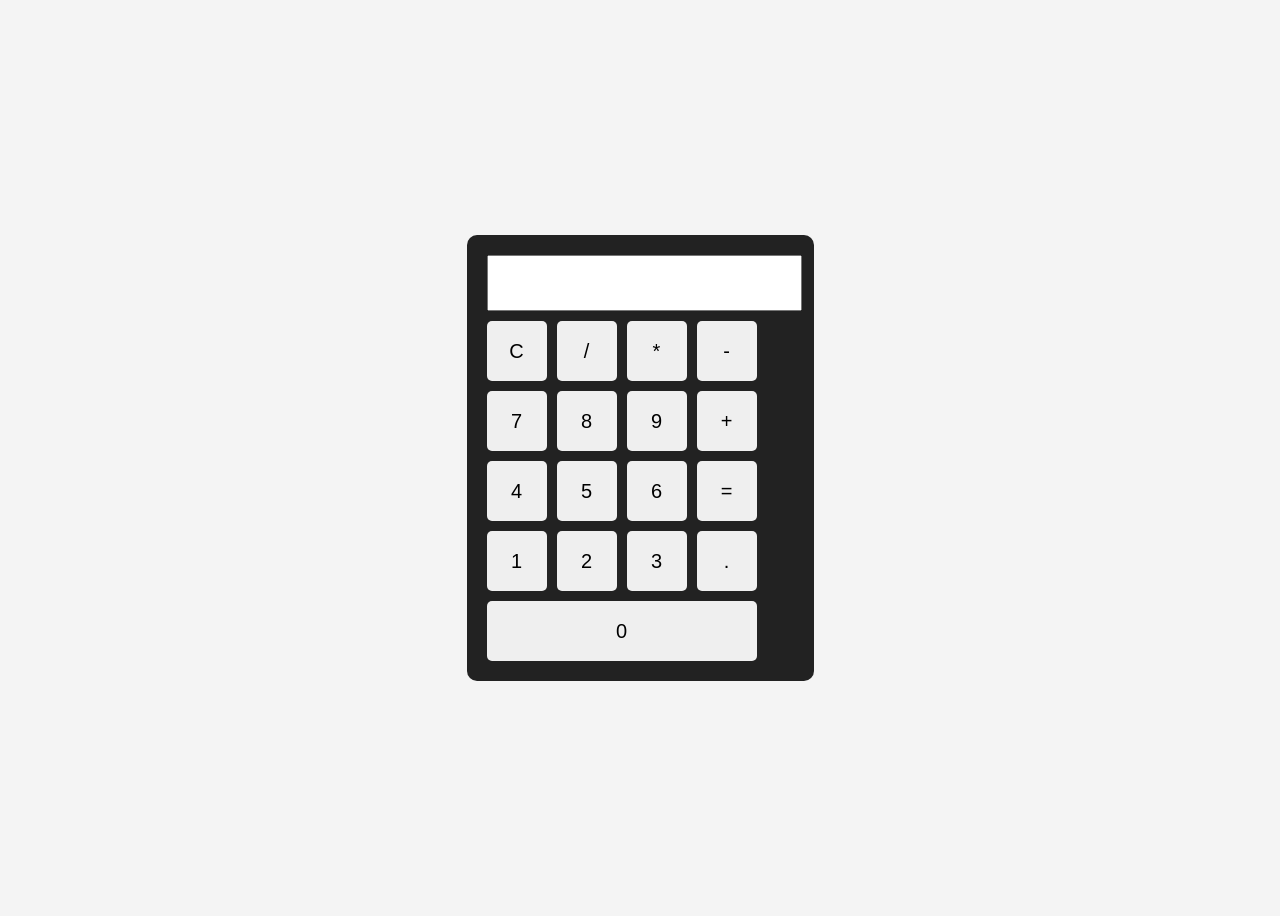
<file: index.html>
<!DOCTYPE html>
<html lang="en">
<head>
    <meta charset="UTF-8">
    <meta name="viewport" content="width=device-width, initial-scale=1.0">
    <title>Document</title>
    <link rel="stylesheet" href="myid.css">
</head>
<body>
    

       <div class="calculator">
        <input type="text" id="display" readonly>

    <div class="buttons">
        <button onclick="clearDisplay()">C</button>
        <button onclick="appendValue('/')">/</button>
        <button onclick="appendValue('*')">*</button>
        <button onclick="appendValue('-')">-</button>

        <button onclick="appendValue('7')">7</button>
        <button onclick="appendValue('8')">8</button>
        <button onclick="appendValue('9')">9</button>
        <button onclick="appendValue('+')">+</button>

        <button onclick="appendValue('4')">4</button>
        <button onclick="appendValue('5')">5</button>
        <button onclick="appendValue('6')">6</button>
        <button onclick="calculate()">=</button>

        <button onclick="appendValue('1')">1</button>
        <button onclick="appendValue('2')">2</button>
        <button onclick="appendValue('3')">3</button>
        <button onclick="appendValue('.')">.</button>

        <button class="zero" onclick="appendValue('0')">0</button>
    </div>
</div>

<script src="script.js"></script>

</body>
</html>
</file>
<file: myid.css>
body {
    display: flex;
    justify-content: center;
    align-items: center;
    height: 100vh;
    background: #f4f4f4;
    font-family: Arial, sans-serif;
}

.calculator {
    background: #222;
    padding: 20px;
    border-radius: 10px;
}

#display {
    width: 100%;
    height: 50px;
    font-size: 24px;
    text-align: right;
    margin-bottom: 10px;
}

.buttons {
    display: grid;
    grid-template-columns: repeat(4, 60px);
    gap: 10px;
}

button {
    height: 60px;
    font-size: 20px;
    border: none;
    border-radius: 5px;
    cursor: pointer;
}

button:hover {
    opacity: 0.8;
}

.zero {
    grid-column: span 4;
}
</file>
